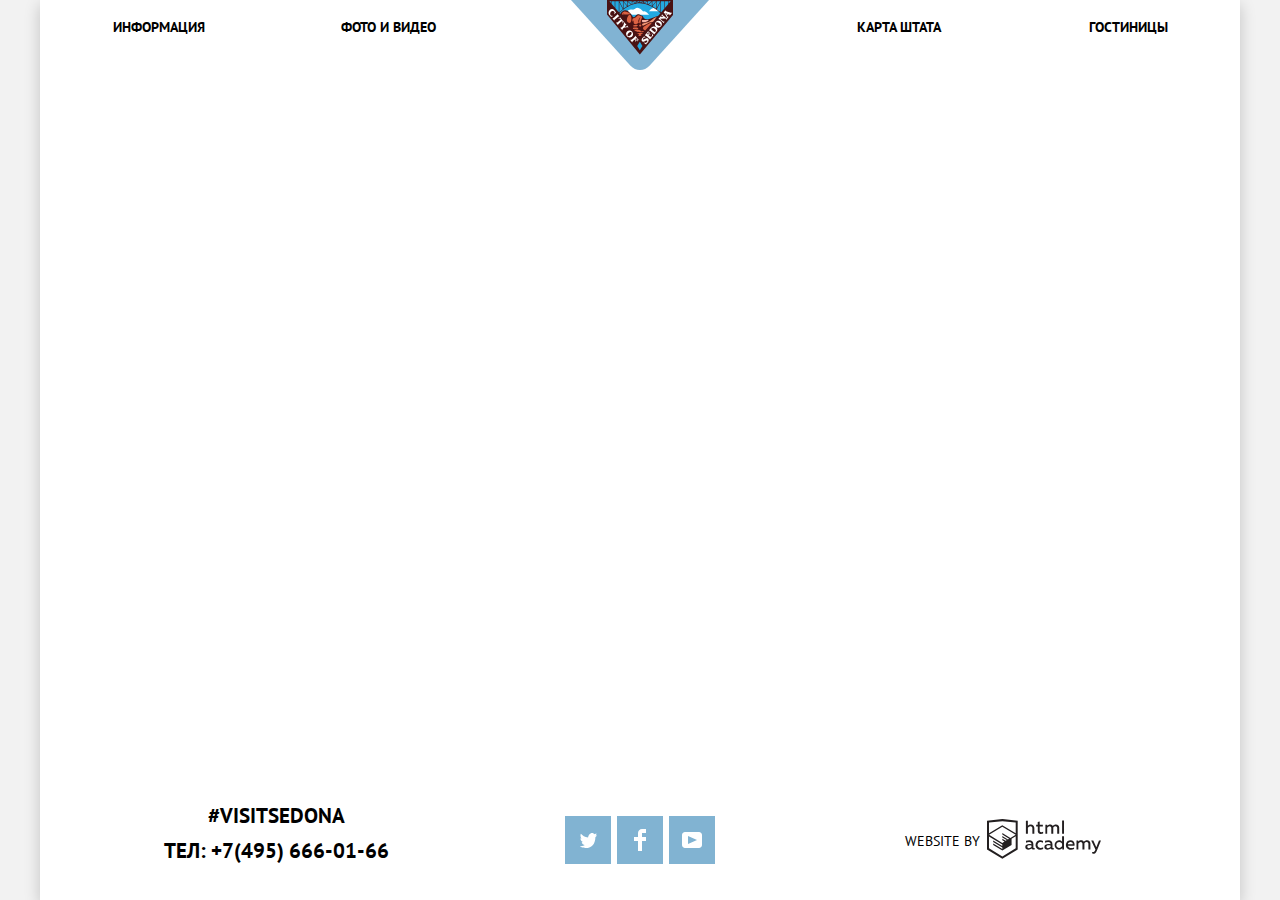
<file: blank.html>
<!DOCTYPE html>
<html class="page" lang="en">
  <head>
    <meta charset="UTF-8">
    <title>Пустая страница</title>
    <link rel="stylesheet" href="css/normalize.min.css">
    <link rel="stylesheet" href="https://fonts.googleapis.com/css2?family=PT+Sans:wght@400;700&display=swap">
    <link rel="stylesheet" href="css/styles.min.css">
  </head>

  <body>

    <div class="container">

      <header class="main-header">
        <h1 class="visually-hidden">Поиск жилья в городе Седона</h1>
        <a class="main-header-logo" href="index.html">
          <img src="img/logo.svg" width="138" height="70" alt="Логотип сайта по поиску жилья в Седоне"> <!-- надписи хочу уже потом добавить наложением через css -->
        </a>
        <nav class="main-navigation">
          <h2 class="visually-hidden">Навигация по сайту</h2>
          <ul class="site-navigation">
            <li><a href="blank.html">Информация</a></li>
            <li><a href="blank.html">Фото и видео</a></li>
            <li><a href="blank.html">Карта штата</a></li>
            <li><a href="hotels.html">Гостиницы</a></li>
          </ul>
        </nav>
      </header>

      <main>
      </main>

      <footer class="page-footer main-footer">
        <div class="footer-container">
          <div class="footer-contacts">
            <a class="footer-hashtag" href="">#visitsedona</a>
            <p>Тел: <a class="footer-phone" href="tel:+74956660166">+7(495) 666-01-66</a></p>
          </div>
          <ul class="footer-social-list">
            <li class="footer-social-list-item">
              <a class="social-button" href="" aria-label="Твиттер">
                <span class="visually-hidden">Твиттер</span>
              </a>
            </li>
            <li class="footer-social-list-item">
              <a class="social-button" href="" aria-label="Фейсбук">
                <span class="visually-hidden">Фейсбук</span>
              </a>
            </li>
            <li class="footer-social-list-item">
              <a class="social-button" href="" aria-label="Ютуб">
                <span class="visually-hidden">Ютуб</span>
              </a>
            </li>
          </ul>
          <div class="footer-copyright">
            <span>Website by </span>
            <a class="copyright-link" href="https://htmlacademy.ru/intensive/htmlcss" aria-label="HTML Academy">
              <svg width="115" height="41" viewBox="0 0 115 41" fill="none" xmlns="http://www.w3.org/2000/svg" aria-hidden="true" focusable="false">
              <path fill-rule="evenodd" clip-rule="evenodd" d="M15.5197 1.05737H15.3509L0 2.71895V31.4945L15.3509 40.8382L30.7018 31.4945V2.71895L15.5197 1.05737ZM77.0183 2.62185H75.0876V15.7311H77.0183V2.62185ZM40.8619 2.63264V7.76843C41.6131 6.9864 42.6386 6.5436 43.7105 6.53843C44.6823 6.47908 45.6329 6.84495 46.3253 7.54479C47.0177 8.24462 47.3866 9.21244 47.3399 10.2068V15.7634H45.367V10.4658C45.4231 9.94897 45.2754 9.43059 44.9566 9.02553C44.6377 8.62047 44.174 8.36218 43.6683 8.3079H43.3518C42.3456 8.36979 41.4321 8.9295 40.9041 9.80764V15.7634H38.8995V2.63264H40.8619ZM77.0183 31.4837H75.2775V30.0595C74.4828 31.1353 73.23 31.7538 71.9119 31.7211C69.4751 31.5528 67.5825 29.4822 67.5825 26.9845C67.5825 24.4867 69.4751 22.4162 71.9119 22.2479C73.1195 22.2052 74.2818 22.7203 75.0771 23.6505V18.3205H77.0183V31.4837ZM47.0656 30.0595C47.263 30.0515 47.4583 30.0152 47.6459 29.9516V31.3866C47.2482 31.5404 46.826 31.6172 46.4009 31.6132C45.6482 31.6769 44.9394 31.2429 44.639 30.5342C43.7036 31.31 42.5302 31.7227 41.3261 31.6995C39.733 31.6995 38.256 30.804 38.256 28.9482C38.256 26.65 40.3661 25.9379 42.1702 25.9379C42.9402 25.9505 43.707 26.0408 44.4596 26.2076V25.884C44.4596 24.805 43.6578 23.9742 42.1491 23.9742C41.0585 23.9764 39.9804 24.2116 38.9839 24.6647V22.8305C40.0678 22.451 41.204 22.2506 42.3495 22.2371C44.8394 22.2371 46.3693 23.4455 46.3693 26.1753V29.4121C46.3546 29.5668 46.401 29.721 46.4981 29.8406C46.5951 29.9601 46.7349 30.035 46.8862 30.0487H47.0656V30.0595ZM40.2711 28.8403C40.298 29.229 40.4761 29.5905 40.7655 29.844C41.055 30.0974 41.4317 30.2217 41.8115 30.189H41.9275C42.8819 30.1906 43.7973 29.8022 44.4702 29.11V27.5779C43.842 27.4414 43.2026 27.3655 42.5605 27.3513C41.5055 27.3513 40.2817 27.7074 40.2817 28.8403H40.2711ZM56.0229 22.9384C55.1962 22.4632 54.2596 22.2246 53.3115 22.2479H52.9422C51.7332 22.2873 50.5891 22.8166 49.7619 23.7192C48.9347 24.6218 48.4923 25.8236 48.5321 27.06V27.5024C48.6957 30.0004 50.805 31.8921 53.2482 31.7318C54.2519 31.7555 55.2477 31.5452 56.1601 31.1168V29.2718C55.3769 29.7215 54.4945 29.9591 53.5963 29.9624C52.5199 30.0288 51.4963 29.4793 50.9385 28.5356C50.3806 27.5918 50.3806 26.4095 50.9385 25.4658C51.4963 24.522 52.5199 23.9725 53.5963 24.039C54.461 24.0357 55.3066 24.2989 56.0229 24.7942V22.9384ZM66.1514 30.0595C66.3488 30.0515 66.5441 30.0152 66.7317 29.9516V31.3866C66.334 31.5404 65.9118 31.6172 65.4867 31.6132C64.734 31.6769 64.0252 31.2429 63.7248 30.5342C62.7894 31.31 61.616 31.7227 60.4119 31.6995C58.8188 31.6995 57.3417 30.804 57.3417 28.9482C57.3417 26.65 59.4518 25.9379 61.256 25.9379C62.0259 25.9505 62.7928 26.0408 63.5454 26.2076V25.884C63.5454 24.805 62.7436 23.9742 61.2349 23.9742C60.1443 23.9764 59.0662 24.2116 58.0697 24.6647V22.8305C59.1536 22.451 60.2897 22.2506 61.4353 22.2371C63.9252 22.2371 65.455 23.4455 65.455 26.1753V29.4121C65.4404 29.5668 65.4868 29.721 65.5838 29.8406C65.6809 29.9601 65.8207 30.035 65.972 30.0487H66.1514V30.0595ZM59.855 29.8481C59.5632 29.5943 59.3837 29.2311 59.3569 28.8403H59.378C59.378 27.7074 60.5385 27.3513 61.6569 27.3513C62.299 27.3655 62.9383 27.4414 63.5665 27.5779V29.11C62.8937 29.8022 61.9782 30.1906 61.0239 30.189H60.9078C60.5263 30.2247 60.1469 30.1019 59.855 29.8481ZM69.3271 26.9305C69.3271 25.2859 70.6308 23.9526 72.239 23.9526L72.2601 24.0066C73.4742 24.0066 74.5742 24.7382 75.0665 25.8732V28.0311C74.5856 29.1871 73.4673 29.9296 72.239 29.9084C70.6308 29.9084 69.3271 28.5752 69.3271 26.9305ZM83.3486 22.2479C86.8408 22.2479 88.0541 25.1395 87.4844 27.7397H80.922C81.1436 29.3582 82.6839 30.0163 84.2876 30.0163C85.2509 30.0196 86.2027 29.8021 87.0729 29.3797V31.1061C86.0736 31.5421 84.9939 31.7519 83.9078 31.7211C81.2385 31.7211 78.8963 30.189 78.8963 26.9521C78.8362 25.7502 79.2482 24.5736 80.0408 23.6841C80.8334 22.7945 81.9408 22.2658 83.1165 22.2155H83.3486V22.2479ZM80.8693 26.1753C80.9704 24.8237 82.1216 23.8104 83.4436 23.9095H83.4858C84.1064 23.8531 84.7196 24.08 85.1612 24.5295C85.6028 24.979 85.8275 25.6051 85.7752 26.24H80.8693V26.1753ZM89.489 31.4621V22.4961H91.2298V23.575C91.9777 22.7197 93.041 22.2229 94.1628 22.2047C95.2951 22.1328 96.3712 22.7163 96.9482 23.7153C97.7407 22.8335 98.8477 22.3161 100.018 22.2803C100.952 22.2327 101.859 22.6011 102.507 23.2901C103.154 23.9792 103.478 24.9213 103.394 25.8732V31.4837H101.39V25.9271C101.437 25.4734 101.306 25.0191 101.024 24.6647C100.743 24.3104 100.336 24.0852 99.8917 24.039H99.6174C98.7512 24.0941 97.9525 24.536 97.4335 25.2474V31.4837H95.4289V25.9271C95.4728 25.47 95.3357 25.0139 95.0481 24.6611C94.7606 24.3082 94.3467 24.088 93.8991 24.0497H93.6881C92.7466 24.1344 91.8915 24.6449 91.3564 25.4416V31.5161H89.5312L89.489 31.4621ZM113.977 22.4745H111.972L109.324 29.2718L106.306 22.4853H104.196L108.417 31.5484L108.237 32.0016C107.72 33.3611 107.003 34.0516 106.053 34.0516C105.75 34.0548 105.447 34.0112 105.156 33.9221V35.6161C105.536 35.7125 105.926 35.7632 106.317 35.7671C107.646 35.7671 108.902 35.0226 109.851 32.6813L113.977 22.4745ZM52.689 6.78658V3.54974L50.7266 4.01369V6.73264H49.144V8.49132H50.7899V12.9905C50.7231 13.817 51.0244 14.6301 51.61 15.2038C52.1955 15.7775 53.0028 16.0505 53.8073 15.9468C54.5996 15.9535 55.3875 15.8259 56.139 15.5692V13.8429C55.5727 14.0781 54.9672 14.199 54.356 14.199C53.2165 14.199 52.689 13.8105 52.689 12.6237V8.5129H55.8541V6.78658H52.689ZM58.3862 15.7526V6.75421H60.1376V7.83316C60.8811 6.97655 61.9403 6.476 63.0601 6.45211C64.1624 6.38099 65.2146 6.93142 65.8032 7.88711C66.5958 7.00534 67.7028 6.48794 68.8734 6.45211C69.8138 6.41462 70.7233 6.79859 71.364 7.50353C72.0046 8.20846 72.3126 9.16418 72.2073 10.1205V15.7418H70.2028V10.1853C70.2499 9.73151 70.1184 9.27721 69.8373 8.92287C69.5561 8.56853 69.1485 8.34334 68.7046 8.29711H68.4619C67.5957 8.35228 66.797 8.7942 66.278 9.50553V15.7418H64.2734V10.1853C64.3206 9.73151 64.1891 9.27721 63.9079 8.92287C63.6268 8.56853 63.2191 8.34334 62.7752 8.29711H62.5326C61.5911 8.38181 60.736 8.89229 60.2009 9.68895V15.7634H58.3862V15.7526ZM28.6972 30.3033L28.7078 30.2968L28.6972 30.3184V30.3033ZM28.6972 18.3205V30.3033L15.3509 38.4321L2.00459 30.3184V18.5147L15.2876 26.6068V28.0311L6.18257 22.5284V23.9418L15.3404 29.5632V31.0629L6.19312 25.4955V26.9521L15.3509 32.5734L24.5826 26.9197V20.8129L28.6972 18.3205ZM28.7078 16.7776L25.0362 18.9355L23.3482 20.0145L15.3087 15.0837V16.4971L22.156 20.7266L22.0083 20.8237L20.9532 21.4063L15.2876 17.9537V19.3995L19.761 22.1184L18.706 22.8413L15.3298 20.7913V22.2047L17.5454 23.5426L15.2982 24.9021L2.11009 16.864L15.3087 8.72869L28.7078 16.7776ZM15.2876 7.27211L28.7078 15.3534V4.56395L15.3615 3.12895L2.01514 4.56395V15.3534L15.2876 7.27211Z" fill="#231F20"/>
              </svg>
            </a>
          </div>
        </div>
      </footer>
    </div>
  </body>
</html>
</file>
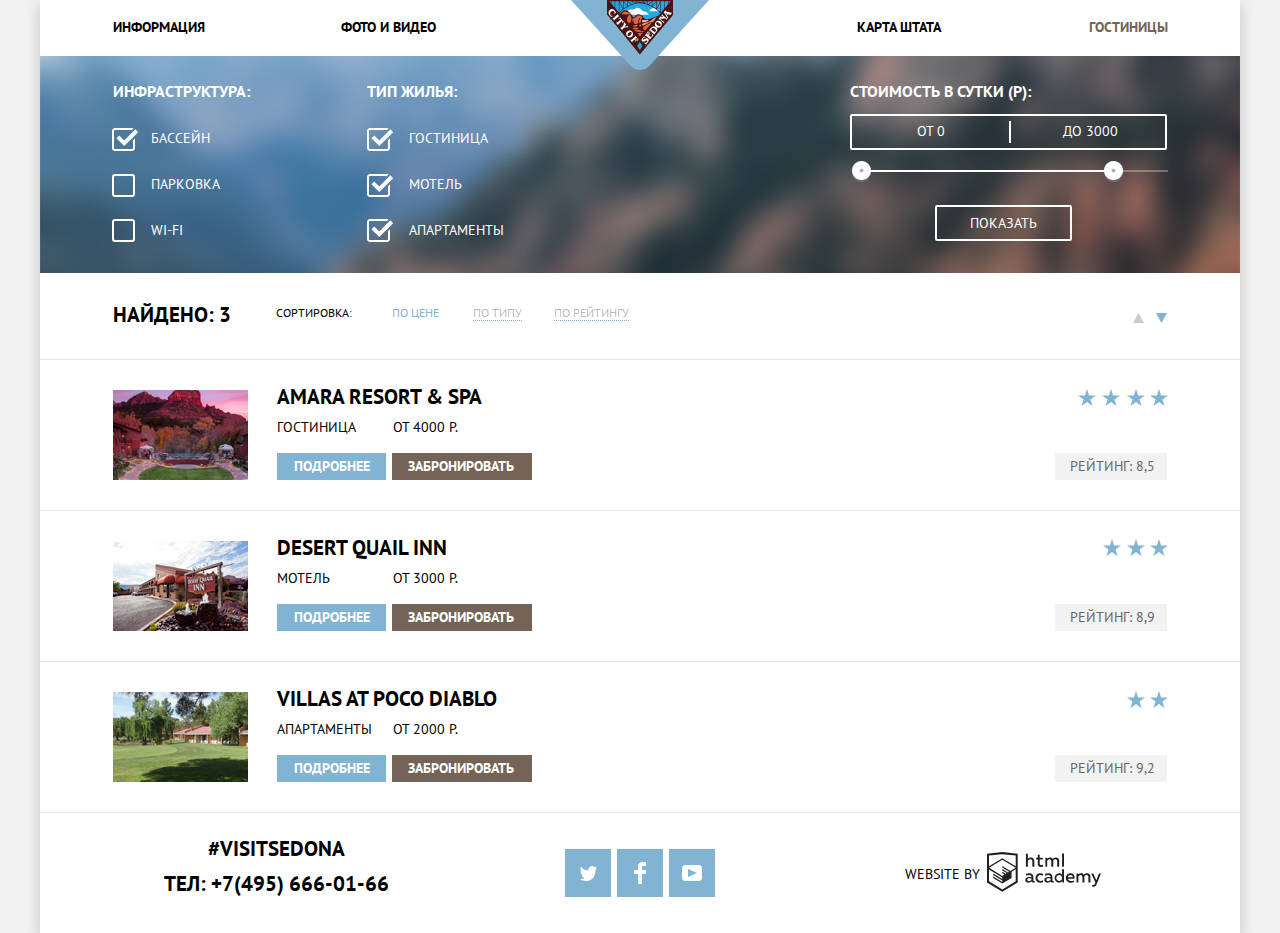
<file: hotels.html>
<!DOCTYPE html>
<html class="page" lang="en">
  <head>
    <meta charset="UTF-8">
    <title>Жилье в Седоне</title>
    <link rel="stylesheet" href="css/normalize.min.css">
    <link rel="stylesheet" href="https://fonts.googleapis.com/css2?family=PT+Sans:wght@400;700&display=swap">
    <link rel="stylesheet" href="css/styles.min.css">
  </head>

  <body>

    <div class="container">

      <header class="main-header">
        <h1 class="visually-hidden">Поиск жилья в городе Седона</h1>
        <a class="main-header-logo" href="index.html">
          <img src="img/logo.svg" width="138" height="70" alt="Логотип сайта по поиску жилья в Седоне"> <!-- надписи хочу уже потом добавить наложением через css -->
        </a>
        <nav class="main-navigation">
          <h2 class="visually-hidden">Навигация по сайту</h2>
          <ul class="site-navigation">
            <li><a href="blank.html">Информация</a></li>
            <li><a href="blank.html">Фото и видео</a></li>
            <li><a href="blank.html">Карта штата</a></li>
            <li><a class="menu-item-active" href="hotels.html">Гостиницы</a></li>
          </ul>
        </nav>
      </header>

      <main>
        <section class="lodging-filter">
          <h2 class="visually-hidden">Фильтр жилья</h2>
          <form class="filter" method="get" action="https://echo.htmlacademy.ru">
            <fieldset>
              <legend>Инфраструктура:</legend>
              <ul>
                <li class="filter-option filter-checkbox option-infrastructure">
                  <input class="visually-hidden filter-input-checkbox infrastructure-checkbox filter-input" type="checkbox" name="pool" id="filter-pool" checked>
                  <label for="filter-pool">Бассейн</label>
                </li>
                <li class="filter-option filter-checkbox option-infrastructure">
                  <input class="visually-hidden filter-input-checkbox infrastructure-checkbox filter-input" type="checkbox" name="parking" id="filter-parking">
                  <label for="filter-parking">Парковка</label>
                </li>
                <li class="filter-option filter-checkbox option-infrastructure">
                  <input class="visually-hidden filter-input-checkbox infrastructure-checkbox filter-input" type="checkbox" name="wifi" id="filter-wifi">
                  <label for="filter-wifi">Wi-Fi</label>
                </li>
              </ul>
            </fieldset>
            <fieldset>
              <legend>Тип жилья:</legend>
              <ul>
                <li class="filter-option filter-checkbox option-lodging-type">
                  <input class="visually-hidden filter-input-checkbox lodging-type-checkbox filter-input" type="checkbox" name="hotel" id="filter-hotel" checked>
                  <label for="filter-hotel">Гостиница</label>
                </li>
                <li class="filter-option filter-checkbox option-lodging-type">
                  <input class="visually-hidden filter-input-checkbox lodging-type-checkbox filter-input" type="checkbox" name="motel" id="filter-motel" checked>
                  <label for="filter-motel">Мотель</label>
                </li>
                <li class="filter-option filter-checkbox option-lodging-type">
                  <input class="visually-hidden filter-input-checkbox lodging-type-checkbox filter-input" type="checkbox" name="apartments" id="filter-apartments" checked>
                  <label for="filter-apartments">Апартаменты</label>
                </li>
              </ul>
            </fieldset>
            <div class="price-range">
              <fieldset class="price-range-fieldset">
                <legend>Стоимость в сутки (р):</legend>
                <div class="range-filter">
                  <div class="price-controls">
                    <label class="min-price">
                      от <input type="number" name="min-price" value="0">
                    </label>
                    <label class="max-price">
                      до <input type="number" name="max-price" value="3000">
                    </label>

                  </div>
                  <div class="range-controls">
                    <div class="scale">
                      <div class="bar" style="
                        width:80%;
                        margin-left: 0.5%
                      "></div> <!-- Для доступа через JavaScript -->
                    </div>
                    <div class="toggle toggle-min" tabindex="0" style="
                      left:0.5%
                    "></div> <!-- Для доступа через JavaScript -->
                    <div class="toggle toggle-max" tabindex="0" style="
                      left:80%
                    "></div> <!-- Для доступа через JavaScript -->

                  </div>

                </div>

              </fieldset>
              <button type="submit" class="filter-button button">Показать</button>
            </div>

          </form>
        </section>

        <section class="lodging-found">
          <div class="container-sort-by">
            <h2 class="visually-hidden">Список жилья</h2>
            <p class="lodging-found-count">Найдено: 3</p>
            <p class="lodging-found-sort">Сортировка:</p>
            <ul class="lodging-found-sort-by">
              <li><a class="sorted-by">По цене</a></li>
              <li><a class="not-sorted-by" href="">По типу</a></li>
              <li><a class="not-sorted-by" href="">По рейтингу</a></li>
            </ul>
            <button type="button" class="button-order button-order-ascending" aria-label="Отсортировать по возрастанию">
              <svg width="11" height="10" viewBox="0 0 11 10" fill="none" xmlns="http://www.w3.org/2000/svg" aria-hidden="true" focusable="false">
                <path d="M5.5 0L0 10H11L5.5 0Z" fill="#CACACA"/>
              </svg>
            </button>
            <button type="button" class="button-order button-order-descending button-order-activated" aria-label="Отсортировать по убыванию" disabled>
              <svg width="11" height="10" viewBox="0 0 11 10" fill="none" xmlns="http://www.w3.org/2000/svg" aria-hidden="true" focusable="false">
                <path d="M5.5 10L0 0H11" fill="#81B3D2"/>
              </svg>
            </button>
          </div>
          <ul class="lodging-found-list">
            <li class="lodging-found-list-item">
              <div class="container-found-list-item">
                <div class="container-main-info">
                  <h3 class="lodging-name"><a href="">Amara resort & spa</a></h3>
                  <div class="lodging-image">
                    <img src="img/photo-amara.jpg" width="135" height="90" alt="Вид на гостиницу">
                  </div>
                  <div class="lodging-type-price">
                    <p class="lodging-type">Гостиница</p>
                    <p class="lodging-price">От 4000 р.</p>
                  </div>
                  <div class="lodging-buttons">
                    <a class="lodging-more-details" href="">Подробнее</a>
                    <a class="lodging-book" href="">Забронировать</a>
                  </div>
                </div>
                <div class="container-rating">
                  <ul class="lodging-rating-stars">
                    <li class="rating-stars-item non-achieved"></li>
                    <li class="rating-stars-item"></li>
                    <li class="rating-stars-item"></li>
                    <li class="rating-stars-item"></li>
                    <li class="rating-stars-item"></li>
                  </ul>
                  <p class="lodging-rating">Рейтинг: 8,5</p>
                </div>
              </div>
            </li>
            <li class="lodging-found-list-item">
              <div class="container-found-list-item">
                <div class="container-main-info">
                  <h3 class="lodging-name"><a href="">Desert Quail Inn</a></h3>
                  <div class="lodging-image">
                    <img src="img/photo-desert-quail.jpg" width="135" height="90" alt="Вид на мотель">
                  </div>
                  <div class="lodging-type-price">
                    <p class="lodging-type">Мотель</p>
                    <p class="lodging-price">От 3000 р.</p>
                  </div>
                  <div class="lodging-buttons">
                    <a class="lodging-more-details" href="">Подробнее</a>
                    <a class="lodging-book" href="">Забронировать</a>
                  </div>
                </div>
                <div class="container-rating">
                  <ul class="lodging-rating-stars">
                    <li class="rating-stars-item non-achieved"></li>
                    <li class="rating-stars-item non-achieved"></li>
                    <li class="rating-stars-item"></li>
                    <li class="rating-stars-item"></li>
                    <li class="rating-stars-item"></li>
                  </ul>
                  <p class="lodging-rating">Рейтинг: 8,9</p>
                </div>
              </div>
            </li>
            <li class="lodging-found-list-item">
              <div class="container-found-list-item">
                <div class="container-main-info">
                  <h3 class="lodging-name"><a href="">Villas at Poco Diablo</a></h3>
                  <div class="lodging-image">
                    <img src="img/photo-poco-diablo.jpg" width="135" height="90" alt="Вид на апартаменты">
                  </div>
                  <div class="lodging-type-price">
                    <p class="lodging-type">Апартаменты</p>
                    <p class="lodging-price">От 2000 р.</p>
                  </div>
                  <div class="lodging-buttons">
                    <a class="lodging-more-details" href="">Подробнее</a>
                    <a class="lodging-book" href="">Забронировать</a>
                  </div>
                </div>
                <div class="container-rating">
                  <ul class="lodging-rating-stars">
                    <li class="rating-stars-item non-achieved"></li>
                    <li class="rating-stars-item non-achieved"></li>
                    <li class="rating-stars-item non-achieved"></li>
                    <li class="rating-stars-item"></li>
                    <li class="rating-stars-item"></li>
                  </ul>
                  <p class="lodging-rating">Рейтинг: 9,2</p>
                </div>
              </div>
            </li>
          </ul>
        </section>
      </main>

      <footer class="page-footer main-footer">
        <div class="footer-container">
          <div class="footer-contacts">
            <a class="footer-hashtag" href="">#visitsedona</a>
            <p>Тел: <a class="footer-phone" href="tel:+74956660166">+7(495) 666-01-66</a></p>
          </div>
          <ul class="footer-social-list">
            <li class="footer-social-list-item">
              <a class="social-button" href="" aria-label="Твиттер">
                <span class="visually-hidden">Твиттер</span>
              </a>
            </li>
            <li class="footer-social-list-item">
              <a class="social-button" href="" aria-label="Фейсбук">
                <span class="visually-hidden">Фейсбук</span>
              </a>
            </li>
            <li class="footer-social-list-item">
              <a class="social-button" href="" aria-label="Ютуб">
                <span class="visually-hidden">Ютуб</span>
              </a>
            </li>
          </ul>
          <div class="footer-copyright">
            <span>Website by </span>
            <a class="copyright-link" href="https://htmlacademy.ru/intensive/htmlcss" aria-label="HTML Academy">
              <svg width="115" height="41" viewBox="0 0 115 41" fill="none" xmlns="http://www.w3.org/2000/svg" aria-hidden="true" focusable="false">
              <path fill-rule="evenodd" clip-rule="evenodd" d="M15.5197 1.05737H15.3509L0 2.71895V31.4945L15.3509 40.8382L30.7018 31.4945V2.71895L15.5197 1.05737ZM77.0183 2.62185H75.0876V15.7311H77.0183V2.62185ZM40.8619 2.63264V7.76843C41.6131 6.9864 42.6386 6.5436 43.7105 6.53843C44.6823 6.47908 45.6329 6.84495 46.3253 7.54479C47.0177 8.24462 47.3866 9.21244 47.3399 10.2068V15.7634H45.367V10.4658C45.4231 9.94897 45.2754 9.43059 44.9566 9.02553C44.6377 8.62047 44.174 8.36218 43.6683 8.3079H43.3518C42.3456 8.36979 41.4321 8.9295 40.9041 9.80764V15.7634H38.8995V2.63264H40.8619ZM77.0183 31.4837H75.2775V30.0595C74.4828 31.1353 73.23 31.7538 71.9119 31.7211C69.4751 31.5528 67.5825 29.4822 67.5825 26.9845C67.5825 24.4867 69.4751 22.4162 71.9119 22.2479C73.1195 22.2052 74.2818 22.7203 75.0771 23.6505V18.3205H77.0183V31.4837ZM47.0656 30.0595C47.263 30.0515 47.4583 30.0152 47.6459 29.9516V31.3866C47.2482 31.5404 46.826 31.6172 46.4009 31.6132C45.6482 31.6769 44.9394 31.2429 44.639 30.5342C43.7036 31.31 42.5302 31.7227 41.3261 31.6995C39.733 31.6995 38.256 30.804 38.256 28.9482C38.256 26.65 40.3661 25.9379 42.1702 25.9379C42.9402 25.9505 43.707 26.0408 44.4596 26.2076V25.884C44.4596 24.805 43.6578 23.9742 42.1491 23.9742C41.0585 23.9764 39.9804 24.2116 38.9839 24.6647V22.8305C40.0678 22.451 41.204 22.2506 42.3495 22.2371C44.8394 22.2371 46.3693 23.4455 46.3693 26.1753V29.4121C46.3546 29.5668 46.401 29.721 46.4981 29.8406C46.5951 29.9601 46.7349 30.035 46.8862 30.0487H47.0656V30.0595ZM40.2711 28.8403C40.298 29.229 40.4761 29.5905 40.7655 29.844C41.055 30.0974 41.4317 30.2217 41.8115 30.189H41.9275C42.8819 30.1906 43.7973 29.8022 44.4702 29.11V27.5779C43.842 27.4414 43.2026 27.3655 42.5605 27.3513C41.5055 27.3513 40.2817 27.7074 40.2817 28.8403H40.2711ZM56.0229 22.9384C55.1962 22.4632 54.2596 22.2246 53.3115 22.2479H52.9422C51.7332 22.2873 50.5891 22.8166 49.7619 23.7192C48.9347 24.6218 48.4923 25.8236 48.5321 27.06V27.5024C48.6957 30.0004 50.805 31.8921 53.2482 31.7318C54.2519 31.7555 55.2477 31.5452 56.1601 31.1168V29.2718C55.3769 29.7215 54.4945 29.9591 53.5963 29.9624C52.5199 30.0288 51.4963 29.4793 50.9385 28.5356C50.3806 27.5918 50.3806 26.4095 50.9385 25.4658C51.4963 24.522 52.5199 23.9725 53.5963 24.039C54.461 24.0357 55.3066 24.2989 56.0229 24.7942V22.9384ZM66.1514 30.0595C66.3488 30.0515 66.5441 30.0152 66.7317 29.9516V31.3866C66.334 31.5404 65.9118 31.6172 65.4867 31.6132C64.734 31.6769 64.0252 31.2429 63.7248 30.5342C62.7894 31.31 61.616 31.7227 60.4119 31.6995C58.8188 31.6995 57.3417 30.804 57.3417 28.9482C57.3417 26.65 59.4518 25.9379 61.256 25.9379C62.0259 25.9505 62.7928 26.0408 63.5454 26.2076V25.884C63.5454 24.805 62.7436 23.9742 61.2349 23.9742C60.1443 23.9764 59.0662 24.2116 58.0697 24.6647V22.8305C59.1536 22.451 60.2897 22.2506 61.4353 22.2371C63.9252 22.2371 65.455 23.4455 65.455 26.1753V29.4121C65.4404 29.5668 65.4868 29.721 65.5838 29.8406C65.6809 29.9601 65.8207 30.035 65.972 30.0487H66.1514V30.0595ZM59.855 29.8481C59.5632 29.5943 59.3837 29.2311 59.3569 28.8403H59.378C59.378 27.7074 60.5385 27.3513 61.6569 27.3513C62.299 27.3655 62.9383 27.4414 63.5665 27.5779V29.11C62.8937 29.8022 61.9782 30.1906 61.0239 30.189H60.9078C60.5263 30.2247 60.1469 30.1019 59.855 29.8481ZM69.3271 26.9305C69.3271 25.2859 70.6308 23.9526 72.239 23.9526L72.2601 24.0066C73.4742 24.0066 74.5742 24.7382 75.0665 25.8732V28.0311C74.5856 29.1871 73.4673 29.9296 72.239 29.9084C70.6308 29.9084 69.3271 28.5752 69.3271 26.9305ZM83.3486 22.2479C86.8408 22.2479 88.0541 25.1395 87.4844 27.7397H80.922C81.1436 29.3582 82.6839 30.0163 84.2876 30.0163C85.2509 30.0196 86.2027 29.8021 87.0729 29.3797V31.1061C86.0736 31.5421 84.9939 31.7519 83.9078 31.7211C81.2385 31.7211 78.8963 30.189 78.8963 26.9521C78.8362 25.7502 79.2482 24.5736 80.0408 23.6841C80.8334 22.7945 81.9408 22.2658 83.1165 22.2155H83.3486V22.2479ZM80.8693 26.1753C80.9704 24.8237 82.1216 23.8104 83.4436 23.9095H83.4858C84.1064 23.8531 84.7196 24.08 85.1612 24.5295C85.6028 24.979 85.8275 25.6051 85.7752 26.24H80.8693V26.1753ZM89.489 31.4621V22.4961H91.2298V23.575C91.9777 22.7197 93.041 22.2229 94.1628 22.2047C95.2951 22.1328 96.3712 22.7163 96.9482 23.7153C97.7407 22.8335 98.8477 22.3161 100.018 22.2803C100.952 22.2327 101.859 22.6011 102.507 23.2901C103.154 23.9792 103.478 24.9213 103.394 25.8732V31.4837H101.39V25.9271C101.437 25.4734 101.306 25.0191 101.024 24.6647C100.743 24.3104 100.336 24.0852 99.8917 24.039H99.6174C98.7512 24.0941 97.9525 24.536 97.4335 25.2474V31.4837H95.4289V25.9271C95.4728 25.47 95.3357 25.0139 95.0481 24.6611C94.7606 24.3082 94.3467 24.088 93.8991 24.0497H93.6881C92.7466 24.1344 91.8915 24.6449 91.3564 25.4416V31.5161H89.5312L89.489 31.4621ZM113.977 22.4745H111.972L109.324 29.2718L106.306 22.4853H104.196L108.417 31.5484L108.237 32.0016C107.72 33.3611 107.003 34.0516 106.053 34.0516C105.75 34.0548 105.447 34.0112 105.156 33.9221V35.6161C105.536 35.7125 105.926 35.7632 106.317 35.7671C107.646 35.7671 108.902 35.0226 109.851 32.6813L113.977 22.4745ZM52.689 6.78658V3.54974L50.7266 4.01369V6.73264H49.144V8.49132H50.7899V12.9905C50.7231 13.817 51.0244 14.6301 51.61 15.2038C52.1955 15.7775 53.0028 16.0505 53.8073 15.9468C54.5996 15.9535 55.3875 15.8259 56.139 15.5692V13.8429C55.5727 14.0781 54.9672 14.199 54.356 14.199C53.2165 14.199 52.689 13.8105 52.689 12.6237V8.5129H55.8541V6.78658H52.689ZM58.3862 15.7526V6.75421H60.1376V7.83316C60.8811 6.97655 61.9403 6.476 63.0601 6.45211C64.1624 6.38099 65.2146 6.93142 65.8032 7.88711C66.5958 7.00534 67.7028 6.48794 68.8734 6.45211C69.8138 6.41462 70.7233 6.79859 71.364 7.50353C72.0046 8.20846 72.3126 9.16418 72.2073 10.1205V15.7418H70.2028V10.1853C70.2499 9.73151 70.1184 9.27721 69.8373 8.92287C69.5561 8.56853 69.1485 8.34334 68.7046 8.29711H68.4619C67.5957 8.35228 66.797 8.7942 66.278 9.50553V15.7418H64.2734V10.1853C64.3206 9.73151 64.1891 9.27721 63.9079 8.92287C63.6268 8.56853 63.2191 8.34334 62.7752 8.29711H62.5326C61.5911 8.38181 60.736 8.89229 60.2009 9.68895V15.7634H58.3862V15.7526ZM28.6972 30.3033L28.7078 30.2968L28.6972 30.3184V30.3033ZM28.6972 18.3205V30.3033L15.3509 38.4321L2.00459 30.3184V18.5147L15.2876 26.6068V28.0311L6.18257 22.5284V23.9418L15.3404 29.5632V31.0629L6.19312 25.4955V26.9521L15.3509 32.5734L24.5826 26.9197V20.8129L28.6972 18.3205ZM28.7078 16.7776L25.0362 18.9355L23.3482 20.0145L15.3087 15.0837V16.4971L22.156 20.7266L22.0083 20.8237L20.9532 21.4063L15.2876 17.9537V19.3995L19.761 22.1184L18.706 22.8413L15.3298 20.7913V22.2047L17.5454 23.5426L15.2982 24.9021L2.11009 16.864L15.3087 8.72869L28.7078 16.7776ZM15.2876 7.27211L28.7078 15.3534V4.56395L15.3615 3.12895L2.01514 4.56395V15.3534L15.2876 7.27211Z" fill="#231F20"/>
              </svg>
            </a>
          </div>
        </div>
      </footer>

    </div>

  </body>
</html>
</file>
<file: css/styles.min.css>
@-webkit-keyframes slide-down{0%{top:-500px}to{top:0}}@keyframes slide-down{0%{top:-500px}to{top:0}}@-webkit-keyframes slide-up{0%{top:0}to{top:-500px}}@keyframes slide-up{0%{top:0}to{top:-500px}}@-webkit-keyframes shake{0%,to{transform:translateX(0)}20%,60%{transform:translateX(-10px)}40%,80%{transform:translateX(10px)}}@keyframes shake{0%,to{transform:translateX(0)}20%,60%{transform:translateX(-10px)}40%,80%{transform:translateX(10px)}}@-webkit-keyframes highlight{0%,to{box-shadow:none}50%{box-shadow:0 0 4px 4px var(--basic-light-blue)}}@keyframes highlight{0%,to{box-shadow:none}50%{box-shadow:0 0 4px 4px var(--basic-light-blue)}}:root{--basic-black: #000000;--basic-black-opacity: rgba(0, 0, 0, 0.3);--basic-almost-black-opacity: rgba(0, 1, 1, 0.15);--basic-almost-black-higher-opacity: rgba(0, 1, 1, 0.2);--basic-very-dark: #231F20;--basic-dark: #333333;--basic-darkest-gray: #666666;--basic-even-darker-gray: #6a6a6a;--basic-darker-gray: #cacaca;--basic-few-darker-gray: #ababab;--basic-few-darker-gray-opacity: rgba(171, 171, 171, 0.3);--basic-dark-gray: #a9a9a9;--basic-few-dark-gray: #bdbbbc;--basic-gray: #e5e5e5;--basic-light-gray: #ebebeb;--basic-lighter-gray: #eeeeee;--basic-lightest-gray: #f2f2f2;--basic-white-opacity: rgba(255, 255, 255, 0.3);--basic-white-high-opacity: rgba(255, 255, 255, 0.9);--basic-white: #ffffff;--basic-light-brown: #766357;--basic-neutral-brown: #604E43;--basic-darker-brown: #503E33;--basic-lightest-blue: #c9dce8;--basic-light-blue: #81b3d2;--basic-light-blue-logo: #81b3d3;--basic-neutral-blue: #669ec0;--basic-darker-blue: #5496bd}.page,body{height:100%}body{min-width:1200px;margin:0;padding:0;font-family:"PT Sans",Arial,sans-serif;font-size:14px;line-height:21px;color:var(--basic-black);text-transform:uppercase;background-color:var(--basic-lightest-gray)}.page a{text-decoration:none}img{max-width:100%;height:auto}*,::after,::before{box-sizing:border-box}.visually-hidden{position:absolute;width:1px;height:1px;margin:-1px;border:0;padding:0;white-space:nowrap;-webkit-clip-path:inset(100%);clip-path:inset(100%);clip:rect(0 0 0 0);overflow:hidden}.container,.main-header{margin:0 auto;background-color:var(--basic-white)}.container{display:grid;grid-template-rows:-webkit-min-content 1fr -webkit-min-content;grid-template-rows:min-content 1fr min-content;align-content:start;min-height:100%;width:1200px;box-shadow:0 5px 15px var(--basic-almost-black-higher-opacity)}.main-header{z-index:2;position:relative;width:100%}.main-header-logo{position:absolute;top:0;left:531px}.main-header-logo:focus,.site-navigation a:focus{outline:2px solid var(--basic-black);outline-offset:2px}.main-navigation{margin:0 auto;font-weight:700;background-color:transparent}.site-navigation{display:flex;flex-wrap:wrap;margin:0;padding-left:0;list-style:none;line-height:26px}.site-navigation li{display:flex;align-items:center;width:25%;min-height:56px;padding-top:10px;padding-bottom:10px}.site-navigation li:nth-child(4n+1){justify-content:flex-start;padding-right:20px;padding-left:73px}.site-navigation li:nth-child(4n+2){justify-content:flex-start;padding-left:1px;padding-right:60px}.site-navigation li:nth-child(4n+3),.site-navigation li:nth-child(4n+4){justify-content:flex-end;padding-left:60px;text-align:right}.site-navigation li:nth-child(4n+4){padding-left:20px;padding-right:73px}.site-navigation a{padding-bottom:2px;color:var(--basic-black);margin-right:-1px}.site-navigation .menu-item-active{color:var(--basic-light-brown)}.site-navigation a:hover{color:var(--basic-light-blue)}.site-navigation a:active{color:var(--basic-black-opacity)}.banner-welcome{margin-top:-1px;position:relative;background-color:var(--basic-white)}.banner-welcome::after,.banner-welcome::before{position:absolute;width:457px;height:351px;top:77px;left:371px;content:"";background-image:url(../img/welcome.svg);background-repeat:no-repeat}.banner-welcome::after{width:1200px;height:57px;top:453px;left:0;background-image:url(../img/bg-mask-shape.svg)}.banner-welcome img{display:block;margin-bottom:43px;background-color:var(--basic-lightest-blue)}.banner-welcome h2,.banner-welcome p{text-align:center;line-height:26px}.banner-welcome h2{width:470px;margin:0 auto 15px;padding-bottom:28px;font-size:21px}.banner-welcome p{width:519px;margin:0 auto 52px}.feature-1,.feature-2{display:grid;grid-template-columns:1fr 2fr}.feature-1 div,.feature-2 div{padding-top:47px;padding-bottom:30px}.feature-2{grid-template-columns:2fr 1fr}.feature-2 div{order:2;padding-top:50px}.feature-1,.feature-2{background-color:var(--basic-light-blue);color:var(--basic-white)}.feature-1 h2,.feature-1 p,.feature-2 h2,.feature-2 p{text-align:center}.feature-1 h2,.feature-2 h2{font-size:21px}.feature-1 h2{width:122px;min-height:43px;margin:0 auto 25px}.feature-1 p:first-of-type{width:53px;margin:0 auto 23px}.feature-1 p:last-of-type{width:303px;margin:0 auto;padding:1px 0 0}.feature-2 h2{width:151px;min-height:43px;margin:0 auto 25px}.feature-2 p:first-of-type{width:53px;margin:0 auto 23px}.feature-2 p:last-of-type{width:303px;margin:0 auto}.useful-info{background-color:var(--basic-white)}.useful-info li::before{display:block;content:"";width:400px;margin-bottom:27px;background-repeat:no-repeat;background-position:50% 50%}.useful-info li{padding-bottom:82px}.useful-info li:not(:last-child){padding-top:60px}.useful-info li:last-child{padding-top:55px}.useful-info li:nth-child(1)::before{height:72px;background-image:url(../img/icon-house.svg)}.useful-info li:nth-child(2)::before{height:72px;background-image:url(../img/icon-burger.svg)}.useful-info li:nth-child(3)::before{height:77px;background-image:url(../img/icon-gift.svg)}.useful-info h3{width:250px;font-size:21px;margin:0 auto 26px}.useful-info-list{display:grid;grid-template-columns:1fr 1fr 1fr;margin:0;padding-left:0;list-style:none;text-align:center}.useful-info-item p{margin:0 auto}.useful-info-item:nth-child(1) p{width:254px}.useful-info-item:nth-child(2) p{width:297px}.useful-info-item:nth-child(3) p{width:275px}.features-3-5{background-color:var(--basic-lighter-gray)}.features-3-5 h3{font-size:21px}.features-3-5-list{display:grid;grid-template-columns:1fr 1fr 1fr;margin:0;padding-left:0;list-style:none}.features-3-5-list li{min-height:179px;text-align:center}.features-3-5{z-index:2;position:relative;padding-top:47px;padding-bottom:30px}.feature-item:nth-child(1) h3{width:119px}.feature-item:nth-child(2) h3{width:99px}.feature-item:nth-child(3) h3{width:98px}.feature-item h3{min-height:43px;margin:0 auto 25px}.feature-item p:first-of-type{margin:0 auto 23px}.feature-item p:last-of-type{min-height:42px;margin:0 auto}.feature-item:nth-child(1) p:last-of-type{width:209px}.feature-item:nth-child(2) p:last-of-type{width:262px}.feature-item:nth-child(3) p:last-of-type{width:248px}.search-hotel{z-index:1;position:relative;text-align:center}.search-hotel-cover{padding-top:56px;background-color:var(--basic-white)}.search-hotel .interest{width:350px;margin:0 auto 33px;padding:0;font-size:30px;line-height:24px;font-weight:700}.search-hotel .catchword{width:500px;line-height:24px;margin:0 auto 44px}.button{font:inherit;font-size:21px;line-height:26px;font-weight:700;text-align:center;color:var(--basic-white);vertical-align:middle;text-transform:uppercase;border:0}.button-section-switch{display:block;width:568px;min-height:86px;margin:0 auto;padding:20px;background-color:var(--basic-light-brown)}.button-section-switch:hover{background-color:var(--basic-neutral-brown)}.button-section-switch:active{color:var(--basic-white-opacity);background-color:var(--basic-darker-brown)}.button-section-switch:focus{outline:2px solid var(--basic-black)}.form-positioner{position:relative}.search-hotel-form{display:flex;flex-wrap:wrap;align-content:stretch;position:absolute;top:0;left:316px;z-index:-1;width:568px;min-height:395px;padding:55px;font-size:14px;line-height:26px;font-weight:700;background-color:var(--basic-white);box-shadow:0 7px 15px var(--basic-almost-black-opacity);-webkit-animation:slide-down .6s;animation:slide-down .6s}.search-hotel-form-hidden{top:-500px;-webkit-animation:slide-up .6s;animation:slide-up .6s}.search-hotel-form-error{-webkit-animation:shake .6s;animation:shake .6s}.search-hotel-form label:not(:last-of-type){width:112px;height:42px;margin-bottom:0;padding-top:5px;text-align:left}.search-hotel-form label:last-of-type{width:71px;margin-left:20px;margin-right:27px;padding-top:5px;text-align:right}.search-form-input{height:38px;border:0}.search-form-input,label:hover+.form-date-input{background-color:var(--basic-lightest-gray)}.form-date-input:hover{background-color:var(--basic-light-gray)}.form-date-input{width:346px;padding-left:13px;padding-bottom:4px;font:inherit;text-transform:uppercase}.check-in-date-input{padding-left:12px}.form-date-input-error{-webkit-animation:highlight 1s;animation:highlight 1s}.form-date-input:focus{padding-left:11px;background-color:var(--basic-white);border:2px solid var(--basic-gray);outline:0}.check-in-date-input:focus{padding-left:10px}label:hover+.form-date-input:focus{background-color:var(--basic-white)}.icon-date{position:absolute;cursor:pointer}.icon-date:hover path{fill:var(--basic-black)}.button-order-activated path,.copyright-link:hover path,.icon-date:active path{fill:var(--basic-light-blue)}.icon-date:focus{outline:2px solid var(--basic-dark-gray)}.search-hotel-form .icon-date-check-in{top:62px;left:483px}.search-hotel-form .icon-date-check-out{top:129px;left:483px}.search-hotel-form div{display:flex}.form-count-input{z-index:1;width:38px;padding:0 0 1px;border-radius:2px;text-align:center;font:inherit}.button-count-add,.button-count-deduct{position:relative;width:38px;height:38px;padding:0;cursor:pointer;background-color:var(--basic-lightest-gray);border:0;background-repeat:no-repeat;background-position:center 54%}.button-count-add:focus,.button-count-deduct:focus{z-index:2;border:2px solid var(--basic-gray);outline:0}.button-count-add::after,.button-count-add::before,.button-count-deduct::before{content:"";position:absolute;top:18px;left:13px;width:12px;height:3px;background-color:var(--basic-dark-gray)}.container-children .button-count-add::after,.container-children .button-count-add::before,.container-children .button-count-deduct::before{left:14px}.button-count-add::after,.button-count-add::before{width:11px}.button-count-add::after{transform:rotate(90deg)}.button-count-add:hover::after,.button-count-add:hover::before,.button-count-deduct:hover::before{background-color:var(--basic-black)}.button-count-add:active::after,.button-count-add:active::before,.button-count-deduct:active::before{background-color:var(--basic-light-blue)}.button-count-add:focus::after,.button-count-add:focus::before,.button-count-deduct:focus::before{top:16px;left:11px}.container-children .button-count-add:focus::after,.container-children .button-count-add:focus::before,.container-children .button-count-deduct:focus::before{top:16px;left:12px}.form-count-input:focus{background-color:var(--basic-white);border:2px solid var(--basic-gray);outline:0}.form-count-input::-webkit-inner-spin-button,.form-count-input::-webkit-outer-spin-button,.price-controls input::-webkit-inner-spin-button,.price-controls input::-webkit-outer-spin-button{-webkit-appearance:none;appearance:none;margin:0}.form-count-input{-moz-appearance:textfield;-webkit-appearance:textfield;appearance:textfield}.button-find{width:458px;min-height:58px;padding:10px;align-self:flex-end;background-color:var(--basic-light-blue)}.button-find:hover{background-color:var(--basic-neutral-blue)}.button-find:active{color:var(--basic-white-opacity);background-color:var(--basic-darker-blue)}.button-find:focus{outline:2px solid var(--basic-black)}.sedona-geo{height:473px;padding-left:1px;text-align:right}.container-map{width:1199px;height:593px;background-image:url(../img/map.jpg);background-repeat:no-repeat}.main-footer{z-index:1;background-color:var(--basic-white-high-opacity)}.footer-container{width:1054px;min-height:120px;display:grid;grid-template-columns:327px 400px 327px;margin:0 auto}.footer-contacts{margin-bottom:0;margin-left:auto;margin-right:auto;padding-top:25px;padding-bottom:10px;text-align:center}.footer-contacts a,.footer-contacts p{color:var(--basic-black);font-size:21px;font-weight:700}.footer-contacts a.footer-hashtag{display:block;margin:0 auto 14px}.footer-contacts p{width:251px;margin-top:0;margin-bottom:0}.footer-contacts a:focus{outline:2px solid var(--basic-black);outline-offset:1px}.footer-social-list{display:flex;flex-wrap:wrap;justify-content:center;width:380px;min-height:48px;margin:0 auto;padding-top:36px;padding-bottom:36px;padding-left:0;list-style:none;text-align:center}.footer-social-list-item:not(:last-child):not(:nth-child(7n)){margin-right:6px}.footer-social-list-item:not(:nth-last-child(-n+7)){margin-bottom:6px}.social-button{display:block;background-color:var(--basic-light-blue);font-size:21px;color:var(--basic-white)}.social-button::before{content:"";display:block;width:46px;height:48px;background-repeat:no-repeat;background-position:center}.footer-social-list-item:nth-child(1) .social-button::before{background-image:url(../img/icon-twitter.svg);background-position:15px 16px}.footer-social-list-item:nth-child(2) .social-button::before{background-image:url(../img/icon-fb.svg)}.footer-social-list-item:nth-child(3) .social-button::before{background-image:url(../img/icon-youtube.svg)}.social-button:hover{background-color:var(--basic-neutral-blue)}.social-button:active{background-color:var(--basic-darker-blue)}.social-button:focus{outline:2px solid var(--basic-black);outline-offset:0}.social-button:active::before{opacity:.3}.footer-copyright{display:flex;justify-content:space-between;align-items:center;width:197px;height:85px;padding-top:38px;margin-left:auto;margin-right:auto;text-align:center}.footer-copyright-container span{margin:auto;padding-right:8px}.copyright-link{color:var(--basic-very-dark)}.copyright-link:active path{fill:var(--basic-few-dark-gray)}.copyright-link:focus{outline:2px solid var(--basic-black);outline-offset:2px}.lodging-filter{margin:0 auto;padding-top:25px;padding-bottom:32px;color:var(--basic-white);background-color:var(--basic-light-blue);background-image:url(../img/background-filter.jpg);background-repeat:no-repeat;background-size:cover}.filter{display:flex;width:1054px;margin:0 auto}.filter fieldset{margin:0;padding:0;border:0}.filter fieldset:first-child{width:254px}.filter fieldset:nth-child(2){flex-grow:1}.filter legend,.price-range-fieldset legend{margin-bottom:26px;font-size:16px;line-height:21px;text-transform:uppercase;font-weight:700}.price-range-fieldset legend{margin-bottom:12px}.filter .price-range{width:317px}.filter ul{margin-top:0;margin-bottom:0;padding-left:0;list-style:none;text-align:left}.filter li:not(:last-child){margin-bottom:25px}.filter-option label{position:relative;display:block;width:-webkit-max-content;width:-moz-max-content;width:max-content;cursor:pointer;-webkit-user-select:none;-moz-user-select:none;user-select:none}.option-infrastructure label{padding-left:38px}.option-lodging-type label{padding-left:42px}.filter-input-checkbox+label::before{content:"";position:absolute;left:0;top:0;width:23px;height:23px;border:2px solid var(--basic-white);border-radius:3px}.filter-input-checkbox:focus+label::before{outline:3px solid var(--basic-black)}.infrastructure-checkbox+label::before{left:-1px}.lodging-type-checkbox+label::before{left:0}.filter-input-checkbox:checked+label::before{border:0}.filter-input-checkbox:disabled+label::before{border-color:var(--basic-even-darker-gray)}.filter-input-checkbox+label::after{content:"";position:absolute;left:0;top:0;width:27px;height:23px;background-image:url(../img/icon-checkbox-on.svg),url(../img/icon-checkbox-on-disabled.svg);background-repeat:no-repeat;background-position:0 0;opacity:0}.filter-input-checkbox:checked+label::after{background-image:url(../img/icon-checkbox-on.svg);opacity:1}.infrastructure-checkbox:checked+label::after{left:-1px}.lodging-type-checkbox:checked+label::after{left:0}.filter-input-checkbox:checked:disabled+label::after{background-image:url(../img/icon-checkbox-on-disabled.svg)}.filter-option:nth-child(3) label::after,.filter-option:nth-child(3) label::before{top:-1px}.range-filter{width:317px;margin-top:0}.price-controls{display:flex;justify-content:flex-start;position:relative;height:36px;margin-bottom:9px;padding-left:65px;padding-top:4px;font-family:"PT Sans",Arial,sans-serif;font-size:14px;font-weight:400;text-transform:uppercase;border:2px solid var(--basic-white);border-radius:2px}.price-controls label{height:21px}.price-controls input{height:21px;margin-left:-2px;text-align:center;background:0 0;color:var(--basic-white);border:0;border-radius:2px;font-family:inherit;font-size:inherit;-moz-appearance:textfield;-webkit-appearance:textfield;appearance:textfield}.price-controls input:focus{box-shadow:0 0 0 1px var(--basic-white);outline:0}.price-controls::before{content:"";position:absolute;left:157px;top:5px;width:2px;height:22px;border:1px solid var(--basic-white)}.min-price{margin-right:69px}.max-price input,.min-price input{width:59px;text-align:left}.range-controls{position:relative;height:24px;margin-top:0;margin-bottom:22px;padding-top:11px;padding-left:4px;border-radius:3px}.range-controls .scale{width:314px;height:2px;background:var(--basic-white-opacity)}.range-controls .bar{width:66%;height:2px;background:var(--basic-white)}.range-controls .toggle{position:absolute;top:2px;left:0;width:19px;height:21px;padding:0;border:0;background-image:url(../img/icon-toggle.svg);background-repeat:no-repeat;cursor:pointer}.range-controls .toggle:focus{border-radius:50%;box-shadow:0 0 3px 2px var(--basic-white);outline:0}.range-controls .toggle:hover{transform:scale(1.2)}.range-controls .toggle-min{left:-5px}.range-controls .toggle-max{left:139px}.filter-button{display:block;width:137px;height:36px;margin-left:85px;font-size:14px;line-height:21px;font-weight:400;background:0 0;border:2px solid var(--basic-white);border-radius:2px;cursor:pointer}.filter-button:hover{color:var(--basic-black);background-color:var(--basic-white)}.filter-button:focus{box-shadow:0 0 5px 5px var(--basic-white)}.container-sort-by{display:flex;justify-content:flex-start;width:1054px;min-height:86px;margin:0 auto}.lodging-found{margin:0 auto;background-color:var(--basic-white)}.lodging-found-sort-by{display:flex;flex-grow:1}.lodging-found-sort-by li:not(:last-child){min-width:71px;margin-right:10px}.lodging-found-sort-by li:last-child{flex-grow:1}.lodging-found-count{min-width:143px;padding-top:29px;padding-bottom:31px;margin:0 20px 0 0;font-weight:700;font-size:21px;line-height:26px}.lodging-found-sort{min-width:106px;margin:0 10px 0 0}.lodging-found-list,.lodging-found-sort-by{padding:0;list-style:none}.lodging-found-sort,.lodging-found-sort-by{padding-top:31px;padding-bottom:37px;font-size:12px;line-height:18px}.lodging-found-sort-by{margin:0}.not-sorted-by{color:var(--basic-black-opacity);border-bottom:1px dotted var(--basic-light-blue)}.lodging-name a:hover,.not-sorted-by:hover,.sorted-by{color:var(--basic-light-blue)}.not-sorted-by:active{color:var(--basic-black);border-bottom:none}.not-sorted-by:focus{outline:2px solid var(--basic-black);outline-offset:2px}.button-order{width:11px;height:10px;margin:auto 0;padding:2px 0 0;cursor:pointer;border:0;background:0 0}.button-order svg{display:block;margin:auto 0}.button-order:last-child{margin-left:12px}.button-order-activated{cursor:default}.button-order:not(.button-order-activated):hover path{fill:var(--basic-black)}.button-order:not(.button-order-activated):active path{fill:var(--basic-light-blue)}.button-order:not(.button-order-activated):focus{outline:2px solid var(--basic-black);outline-offset:2px}.lodging-found-list{margin:0}.lodging-found-list-item{min-height:151px;border-bottom:1px solid var(--basic-gray)}.lodging-found-list-item:first-child{min-height:152px;border-top:1px solid var(--basic-gray)}.container-found-list-item{display:grid;grid-template-columns:1fr -webkit-max-content;grid-template-columns:1fr max-content;width:1054px;margin:0 auto;padding-top:24px;padding-bottom:30px}.container-main-info{display:grid;grid-template-columns:164px 1fr;grid-template-rows:-webkit-min-content -webkit-min-content -webkit-min-content;grid-template-rows:min-content min-content min-content;grid-template-areas:"photo name" "photo type-price" "photo buttons";align-items:start;margin-right:10px}.lodging-image{-ms-grid-row:1;-ms-grid-row-span:3;-ms-grid-column:1;width:135px;height:96px;padding-top:6px;margin:0;grid-area:photo}.lodging-image img{width:135px;height:90px;margin:0;padding:0;-o-object-fit:contain;object-fit:contain;background-color:var(--basic-white)}.lodging-name{-ms-grid-row:1;-ms-grid-column:2;grid-area:name;margin-top:0;margin-bottom:7px;font-size:21px;line-height:26px;font-weight:700}.lodging-name a{color:var(--basic-black)}.lodging-name a:active{color:var(--basic-black-opacity)}.lodging-name a:focus{outline:2px solid var(--basic-black);outline-offset:2px}.lodging-type-price{-ms-grid-row:2;-ms-grid-column:2;grid-area:type-price;display:flex;justify-content:flex-start;margin-bottom:15px}.lodging-type-price p{margin:0;padding:0;min-width:106px}.lodging-type-price p:not(:last-child){margin-right:10px}.lodging-buttons{-ms-grid-row:3;-ms-grid-column:2;grid-area:buttons;display:flex;justify-content:flex-start;margin-bottom:0;padding-bottom:0}.lodging-buttons a{display:block;padding:3px 17px;font-weight:700;color:var(--basic-white)}.lodging-buttons a:not(:last-child){margin-right:6px}.lodging-buttons .lodging-more-details{padding-right:16px;background-color:var(--basic-light-blue)}.lodging-more-details:hover{background-color:var(--basic-neutral-blue)}.lodging-more-details:active{color:var(--basic-white-opacity);background-color:var(--basic-darker-blue)}.lodging-more-details:focus{outline:2px solid var(--basic-black);outline-offset:0}.lodging-buttons .lodging-book{padding-left:16px;padding-right:18px;background-color:var(--basic-light-brown)}.lodging-book:hover{background-color:var(--basic-neutral-brown)}.lodging-book:active{color:var(--basic-white-opacity);background-color:var(--basic-darker-brown)}.lodging-book:focus{outline:2px solid var(--basic-black);outline-offset:0}.container-rating{min-width:127px;display:flex;flex-direction:column;align-items:flex-end;padding-top:5px}.lodging-rating-stars{display:flex;justify-content:flex-end;margin-right:-2px;margin-top:0;margin-bottom:47px;padding:0;color:var(--basic-light-blue);font-size:26px;text-align:right;list-style:none}.rating-stars-item{width:19px;height:17px;background-image:url(../img/icon-star.svg);background-repeat:no-repeat}.rating-stars-item:not(:last-child){margin-right:5px}.rating-stars-item:nth-last-child(3){margin-right:6px}.rating-stars-item:nth-last-child(2){margin-right:4px}.lodging-found-list-item:nth-child(2) .lodging-rating-stars{margin-top:-1px;margin-bottom:48px}.lodging-found-list-item:nth-child(2) .rating-stars-item:nth-last-child(3){margin-right:5px}.non-achieved{opacity:0}.lodging-rating{width:-webkit-max-content;width:-moz-max-content;width:max-content;max-width:300px;margin:0;padding:3px 12px 3px 15px;color:var(--basic-darkest-gray);text-align:right;background-color:var(--basic-lightest-gray)}
</file>
